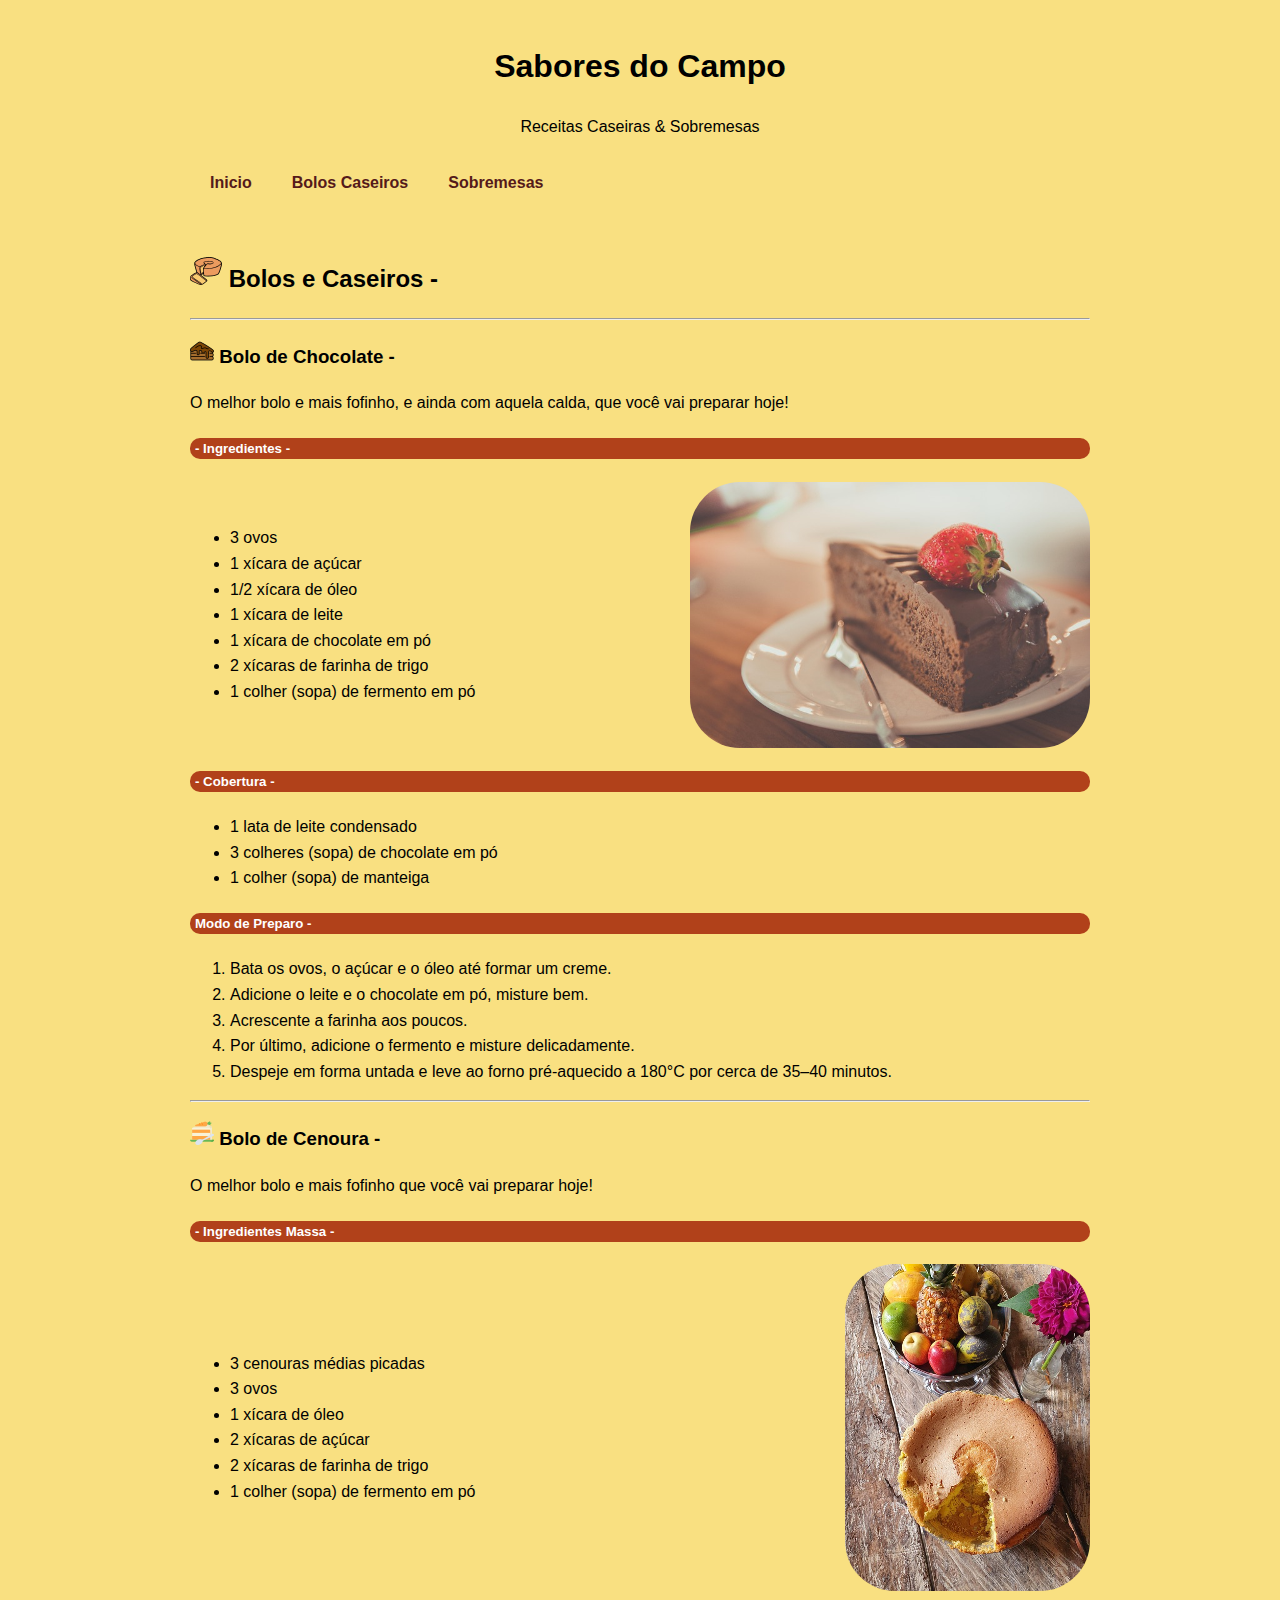
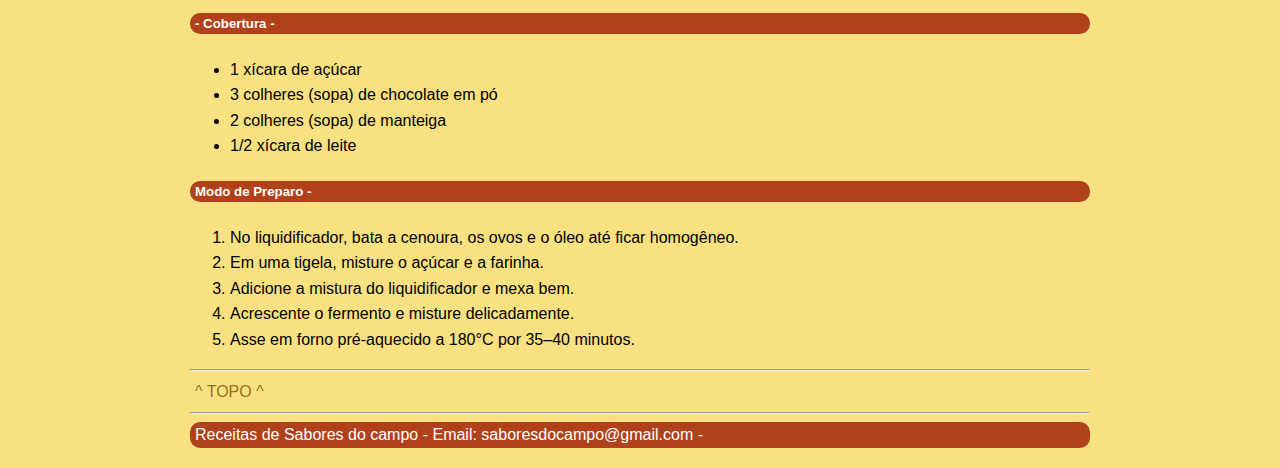
<file: views/bolos.html>
<!DOCTYPE html>
<html lang="en">
<head>
    <meta charset="UTF-8">
    <meta name="viewport" content="width=device-width, initial-scale=1.0">
    <title>A Fazenda</title>
    <link rel="stylesheet" href="/style/styles.css">
    <style>
        /* Estilos básicos - Go Live Server */
        html{
            scroll-behavior: smooth;
        }
        body {
            font-family: 'Segoe UI', Tahoma, Geneva, Verdana, sans-serif, Arial, Helvetica;
            margin: 0;
            padding: 20px;
            line-height: 1.6;
            background-color: #f9e081;
            /* background-image: url("../images/fundo.png"); */
        }

        table{
            display: block;
            margin-left: 3%;
            width: 100%; /* ou um valor fixo, ex: 600px */
            table-layout: fixed; /* Força larguras iguais */
            border-collapse: collapse;
            /* background-color: aqua; */
        }

        #table_menu{
            display: block;
            margin: auto;
            /* margin-top: 10.5%; */
            border-radius: 30px;
            border: 1px solid rgb(255, 0, 0);
            /* width: auto; */
            width: 500px;
        }

        td{
            width: 100px;
            padding: auto;
            /* border: 1px solid rgb(206, 206, 7); */
        }

        td:hover{
            background-color: aquamarine;
            border-radius: 20px;
        }

        nav{
            display: block;
            margin: auto;
            /* border: 1px solid black; */
            border-radius: 30px;
            width: 900px;
            text-align: center;
            
            /* height: 150px; */
        }

        #receitas{
            display: block;
            margin: auto;
            width: 900px;
            /* border: 1px solid black; */
            /* border-radius: 20px; */
        }

        .icones{
            width: 2px;
            height: 2px;
        }

        .navbar {
        list-style-type: none; 
        margin: 0;
        padding: 0;
        overflow: hidden;
        background-color: none; 
        }

        .navbar li {
        float: left;
        }

        .navbar li a {
        display: block;
        color: rgb(85, 26, 26);
        text-align: center;
        font-weight: bold;
        padding: 14px 20px;
        text-decoration: none; 
        }

        /* Hover effect */
        .navbar li a:hover {
        background-color: #b1411a; 
        border-radius: 20px;
        color: white;
        }

        li{
            text-align: left;
        }

        footer,h5{
            color: white;
            border-radius: 10px;
            padding-left: 5px;
            background-color: #b1411a;
        }

        #topo{
            color:rgba(124, 76, 3, 0.781);
            padding-left: 5px;
            padding-right: 4px;
            border-radius: 10px;
            text-decoration: none;
            /* border: 1px solid black; */
        }

        #topo:hover {
            background-color:#b1411a;
            color:beige;
        }

        .container {
            display: flex; /* Habilita o Flexbox */
            align-items: center; /* Alinha verticalmente ao centro */
            gap: 20px; /* Espaçamento entre imagem e texto */
        }
        .imagem {
            max-width: 400px; /* Define um tamanho para a imagem */
            max-height: 327px;
            height: auto; /* Mantém a proporção */
            border-radius: 50px;
        }
    </style>
</head>
<body>
    <nav> 
              <!-- Imagem Menu Apresentação  -->
            <h1>
                Sabores do Campo
            </h1>  
            <p>Receitas Caseiras & Sobremesas</p>     
            <!-- Menu Site -->
            <ul class="navbar">
                <li>
                    <a href="index.html">
                        Inicio
                    </a>
                </li>
                <li>
                    <a href="bolos.html">
                        Bolos Caseiros
                    </a>
                </li>
                <li>
                    <a href="sobremesas.html">
                        Sobremesas
                    </a>
                </li>
            </ul>
        </nav>
        <br>
        <!-- Receitas -->
         <div id="receitas">
            <h2>
                <img id="icones" src="../images/bolo-de-fuba.png">
                Bolos e Caseiros -
            </h2>
            <hr>
            <main>
                <article>
                    <h3>
                        <img id="icones" src="../images/bolo-de-chocolate.png">
                        Bolo de Chocolate - 
                    </h3>
                    <p>O melhor bolo e mais fofinho, e ainda com aquela calda, que você vai preparar hoje!</p>
                </article>
                <h5>- Ingredientes - </h5>
                <div class="container">
                    <nav class="texto">
                        <ul>
                            <li>3 ovos</li>
                            <li>1 xícara de açúcar</li>
                            <li>1/2 xícara de óleo</li>
                            <li>1 xícara de leite</li>
                            <li>1 xícara de chocolate em pó</li>
                            <li>2 xícaras de farinha de trigo</li>
                            <li>1 colher (sopa) de fermento em pó</li>
                        </ul>
                    </nav>
                    <img src="../images/chocolate-pronto.jpg" alt="Descrição da Imagem" class="imagem">
                </div>
                <h5>- Cobertura - </h5>
                <nav>
                    <ul>
                        <li> 1 lata de leite condensado</li>
                        <li> 3 colheres (sopa) de chocolate em pó</li>
                        <li>1 colher (sopa) de manteiga</li>
                    </ul>
                </nav>
                <h5>Modo de Preparo -</h5>
                <nav>
                    <ol>
                        <li>Bata os ovos, o açúcar e o óleo até formar um creme.</li>
                        <li>Adicione o leite e o chocolate em pó, misture bem.</li>
                        <li>Acrescente a farinha aos poucos.</li>
                        <li>Por último, adicione o fermento e misture delicadamente.</li>
                        <li>Despeje em forma untada e leve ao forno pré-aquecido a 180°C por cerca de 35–40 minutos.</li>
                    </ol>
                </nav>
                <hr>
                <article>
                    <h3>
                        <img id="icones" src="../images/bolo-de-cenoura.png">
                        Bolo de Cenoura - 
                    </h3>
                    <p>O melhor bolo e mais fofinho que você vai preparar hoje!</p>
                </article>
                <h5>- Ingredientes Massa - </h5>
                <div class="container">
                    <nav class="texto">
                        <ul>
                            <li>3 cenouras médias picadas</li>
                            <li>3 ovos</li>
                            <li>1 xícara de óleo</li>
                            <li>2 xícaras de açúcar</li>
                            <li>2 xícaras de farinha de trigo</li>
                            <li>1 colher (sopa) de fermento em pó</li>
                        </ul>
                    </nav>
                    <img src="../images/bolo-cenoura.jpg" alt="Descrição da Imagem" class="imagem">
                </div>
                <h5>- Cobertura - </h5>
                <nav>
                    <ul>
                        <li>1 xícara de açúcar</li>
                        <li>3 colheres (sopa) de chocolate em pó</li>
                        <li>2 colheres (sopa) de manteiga</li>
                        <li>1/2 xícara de leite</li>
                    </ul>
                </nav>
                <h5>Modo de Preparo -</h5>
                <nav>
                    <ol>
                        <li>No liquidificador, bata a cenoura, os ovos e o óleo até ficar homogêneo.</li>
                        <li>Em uma tigela, misture o açúcar e a farinha.</li>
                        <li>Adicione a mistura do liquidificador e mexa bem.</li>
                        <li>Acrescente o fermento e misture delicadamente.</li>
                        <li>Asse em forno pré-aquecido a 180°C por 35–40 minutos.</li>
                    </ol>
                </nav>
            </main>
            <hr>
            <a id="topo" href="#"> ^ TOPO ^</a>
            <hr>
            <footer>
                Receitas de Sabores do campo - Email: saboresdocampo@gmail.com - 
            </footer>
        </div>
</body>
</html>
</file>
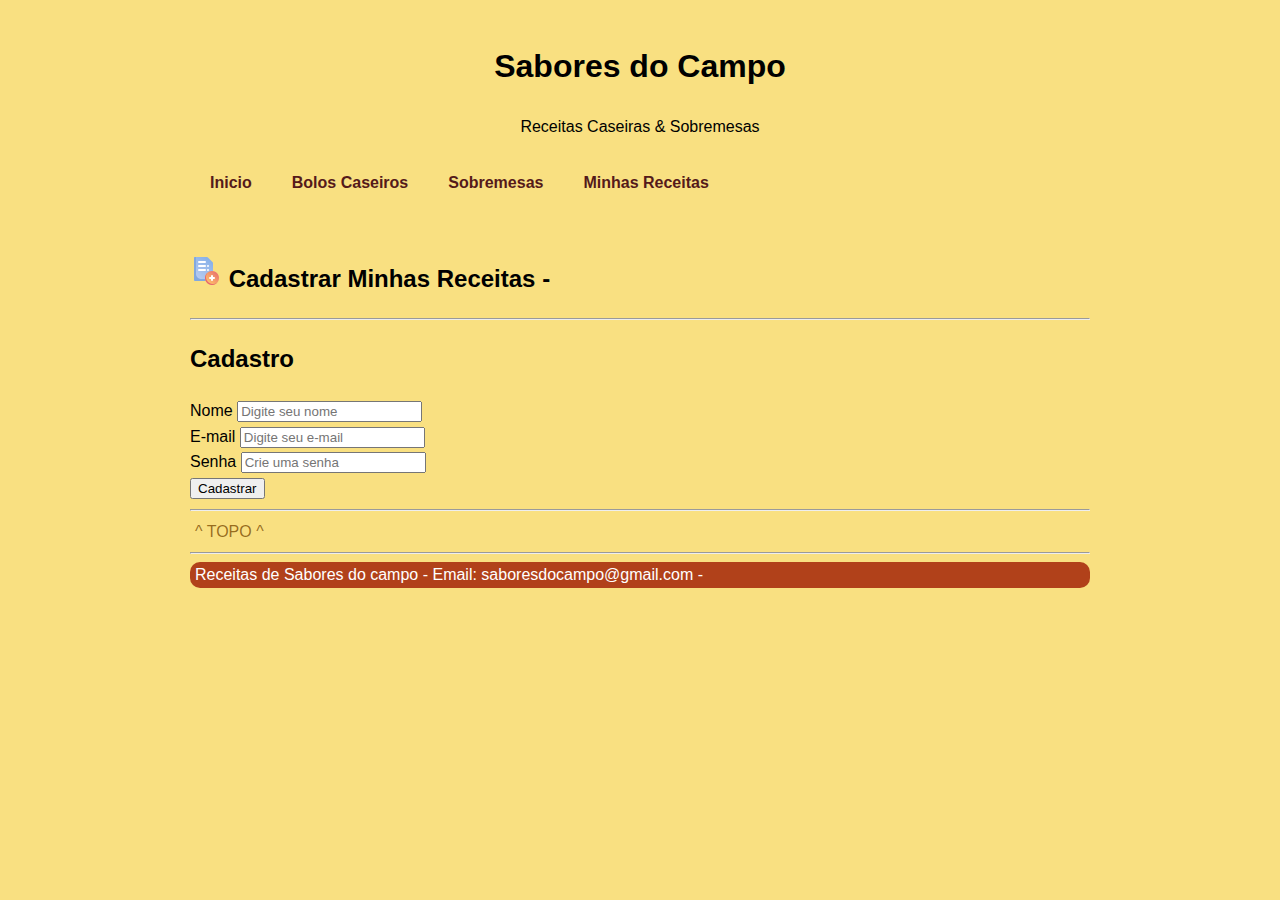
<file: views/minhasreceitas.html>
<!DOCTYPE html>
<html lang="en">
<head>
    <meta charset="UTF-8">
    <meta name="viewport" content="width=device-width, initial-scale=1.0">
    <title>A Fazenda</title>
    <link rel="stylesheet" href="/style/styles.css">
</head>
<body>
    <nav> 
              <!-- Imagem Menu Apresentação  -->
            <h1>
                Sabores do Campo
            </h1>  
            <p>Receitas Caseiras & Sobremesas</p>     
            <!-- Menu Site -->
            <ul class="navbar">
                <li>
                    <a href="index.html">
                        Inicio
                    </a>
                </li>
                <li>
                    <a href="bolos.html">
                        Bolos Caseiros
                    </a>
                </li>
                <li>
                    <a href="sobremesas.html">
                        Sobremesas
                    </a>
                </li>
                <li>
                    <a href="minhasreceitas.html">
                        Minhas Receitas
                    </a>
                </li>
            </ul>
        </nav>
        <br>
        <!-- Receitas -->
         <div id="receitas">
            <h2>
                <img id="icones" src="../images/registro.png">
                Cadastrar Minhas Receitas -
            </h2>
            <hr>
              <form action="#" method="post">
            <h2>Cadastro</h2>
            <div class="input-group">
                <label for="nome">Nome</label>
                <input type="text" id="nome" name="nome" placeholder="Digite seu nome" required>
            </div>
            <div class="input-group">
                <label for="email">E-mail</label>
                <input type="email" id="email" name="email" placeholder="Digite seu e-mail" required>
            </div>
            <div class="input-group">
                <label for="senha">Senha</label>
                <input type="password" id="senha" name="senha" placeholder="Crie uma senha" required>
            </div>
            <button type="submit">Cadastrar</button>
        </form>
            <hr>
            <a id="topo" href="#"> ^ TOPO ^</a>
            <hr>
            <footer>
                Receitas de Sabores do campo - Email: saboresdocampo@gmail.com - 
            </footer>
        </div>
</body>
</html>
</file>
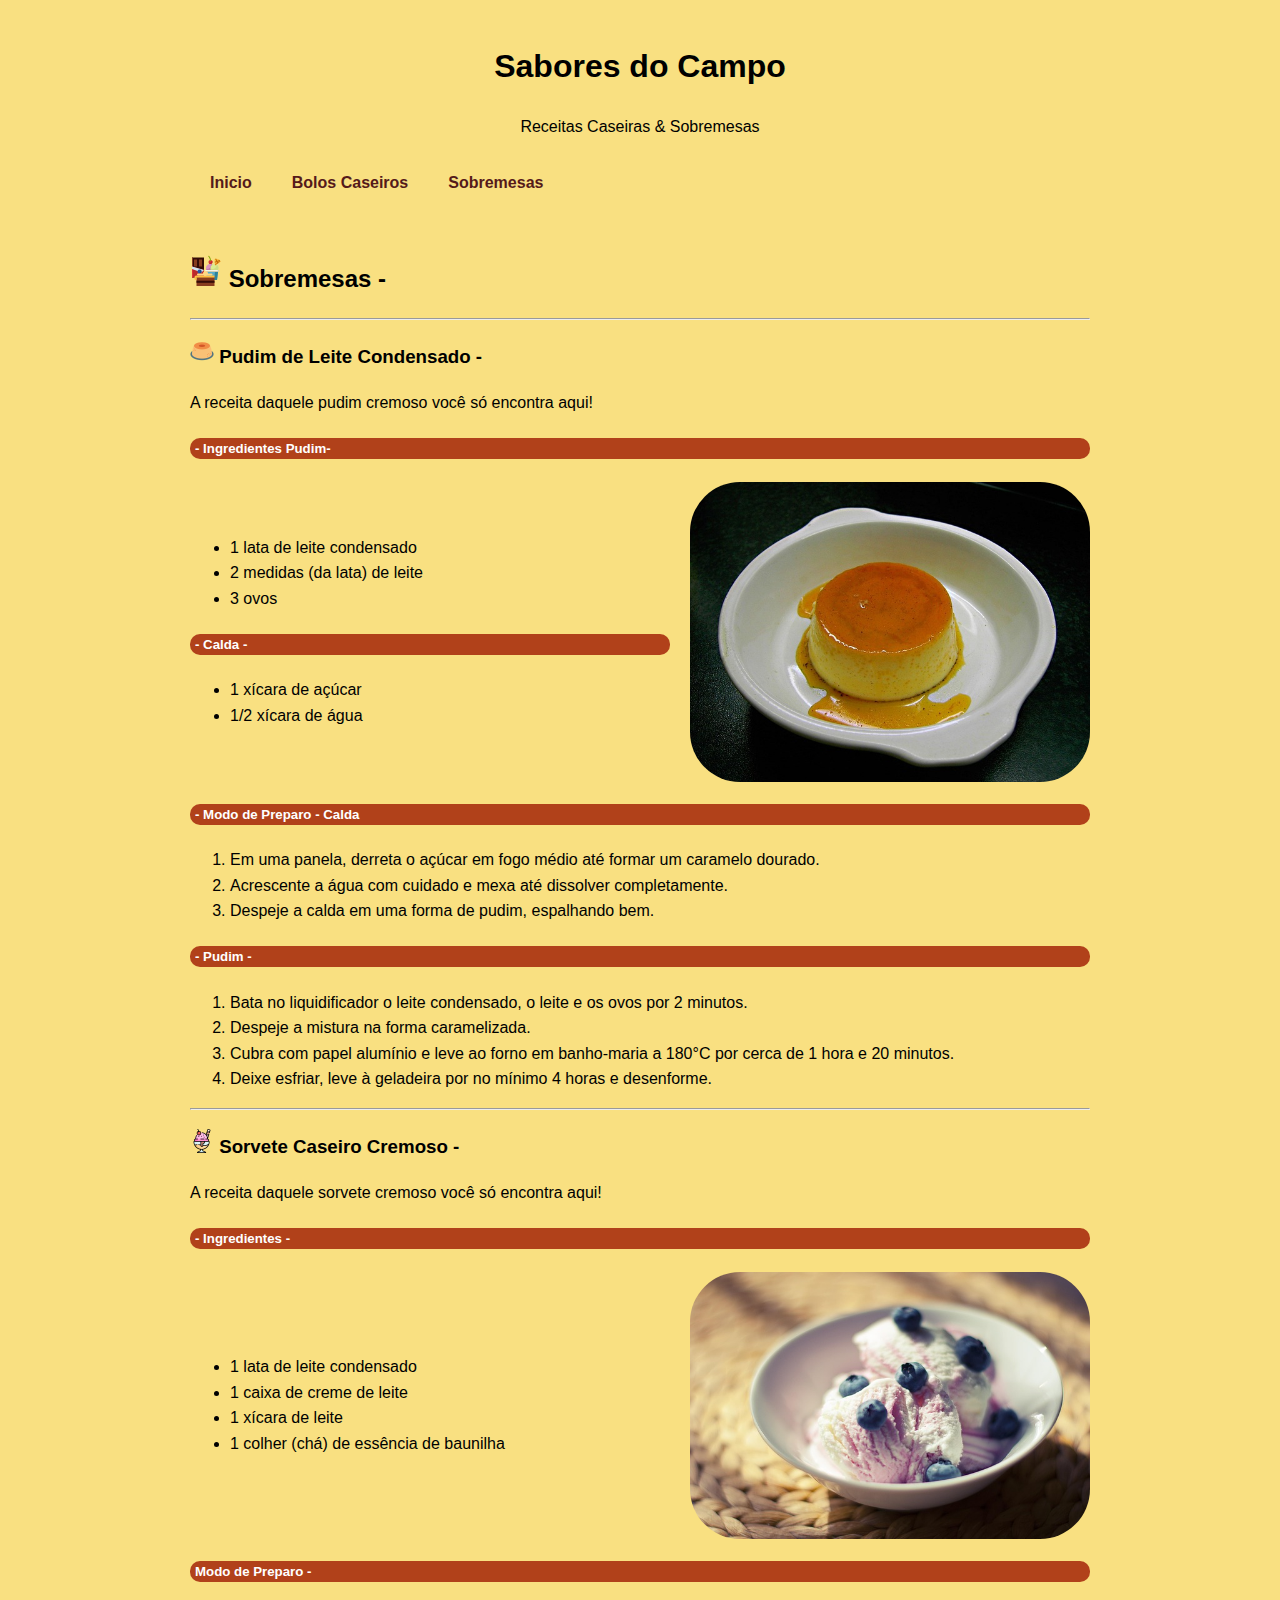
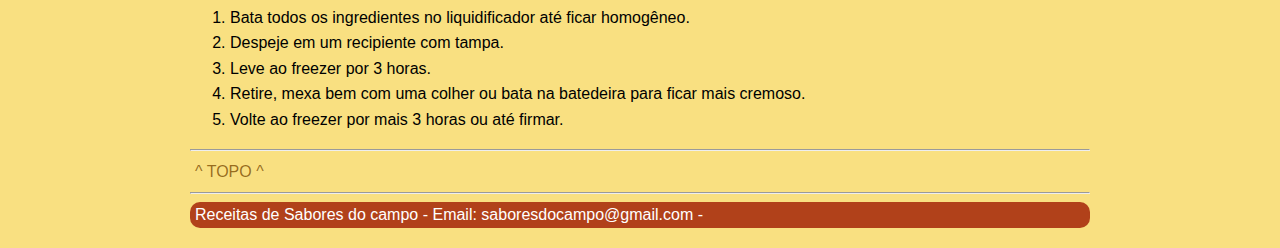
<file: views/sobremesas.html>
<!DOCTYPE html>
<html lang="pt">
<head>
    <meta charset="UTF-8">
    <meta name="viewport" content="width=device-width, initial-scale=1.0">
    <title>A Fazenda</title>
    <link rel="stylesheet" href="/style/styles.css">
    <style>
        /* Estilos básicos - Go Live Server */
        html{
            scroll-behavior: smooth;
        }
        body {
            font-family: 'Segoe UI', Tahoma, Geneva, Verdana, sans-serif, Arial, Helvetica;
            margin: 0;
            padding: 20px;
            line-height: 1.6;
            background-color: #f9e081;
            /* background-image: url("../images/fundo.png"); */
        }

        table{
            display: block;
            margin-left: 3%;
            width: 100%; /* ou um valor fixo, ex: 600px */
            table-layout: fixed; /* Força larguras iguais */
            border-collapse: collapse;
            /* background-color: aqua; */
        }

        #table_menu{
            display: block;
            margin: auto;
            /* margin-top: 10.5%; */
            border-radius: 30px;
            border: 1px solid rgb(255, 0, 0);
            /* width: auto; */
            width: 500px;
        }

        td{
            width: 100px;
            padding: auto;
            /* border: 1px solid rgb(206, 206, 7); */
        }

        td:hover{
            background-color: aquamarine;
            border-radius: 20px;
        }

        nav{
            display: block;
            margin: auto;
            /* border: 1px solid black; */
            border-radius: 30px;
            width: 900px;
            text-align: center;
            
            /* height: 150px; */
        }

        #receitas{
            display: block;
            margin: auto;
            width: 900px;
            /* border: 1px solid black; */
            /* border-radius: 20px; */
        }

        .icones{
            width: 2px;
            height: 2px;
        }

        .navbar {
        list-style-type: none; 
        margin: 0;
        padding: 0;
        overflow: hidden;
        background-color: none; 
        }

        .navbar li {
        float: left;
        }

        .navbar li a {
        display: block;
        color: rgb(85, 26, 26);
        text-align: center;
        font-weight: bold;
        padding: 14px 20px;
        text-decoration: none; 
        }

        /* Hover effect */
        .navbar li a:hover {
        background-color: #b1411a; 
        border-radius: 20px;
        color: white;
        }

        li{
            text-align: left;
        }

        footer,h5{
            color: white;
            border-radius: 10px;
            padding-left: 5px;
            background-color: #b1411a;
        }

        #topo{
            color:rgba(124, 76, 3, 0.781);
            padding-left: 5px;
            padding-right: 4px;
            border-radius: 10px;
            text-decoration: none;
            /* border: 1px solid black; */
        }

        #topo:hover {
            background-color:#b1411a;
            color:beige;
        }

        .container {
            display: flex; /* Habilita o Flexbox */
            align-items: center; /* Alinha verticalmente ao centro */
            gap: 20px; /* Espaçamento entre imagem e texto */
        }
        .imagem {
            max-width: 400px; /* Define um tamanho para a imagem */
            max-height: 327px;
            height: auto; /* Mantém a proporção */
            border-radius: 50px;
        }
    </style>
</head>
<body>
    <nav> 
              <!-- Imagem Menu Apresentação  -->
            <h1>
                Sabores do Campo
            </h1>  
            <p>Receitas Caseiras & Sobremesas</p>     
            <!-- Menu Site -->
            <ul class="navbar">
                <li>
                    <a href="index.html">
                        Inicio
                    </a>
                </li>
                <li>
                    <a href="bolos.html">
                        Bolos Caseiros
                    </a>
                </li>
                <li>
                    <a href="sobremesas.html">
                        Sobremesas
                    </a>
                </li>

            </ul>
        </nav>
        <br>
        <!-- Receitas -->
         <div id="receitas">
            <h2>
                <img id="icones" src="../images/sobremesa.png">
                Sobremesas -
            </h2>
            <hr>
                <main>
                <article>
                    <h3>
                        <img id="icones" src="../images/pudim.png">
                        Pudim de Leite Condensado -  
                    </h3>
                    <p>A receita daquele pudim cremoso você só encontra aqui!</p>
                </article>
                    <h5>- Ingredientes Pudim- </h5>
                    <div class="container">
                        <nav class="texto">
                            <ul>
                                <li>1 lata de leite condensado</li>
                                <li>2 medidas (da lata) de leite</li>
                                <li>3 ovos</li>
                            </ul>
                            <h5 style="text-align: left;"> - Calda - </h5>
                            <ul>
                                <li>1 xícara de açúcar</li>
                                <li>1/2 xícara de água</li>
                            </ul>
                        </nav>
                        <img src="../images/pudim-pronto.jpg" alt="Descrição da Imagem" class="imagem">
                    </div>
                    <h5>- Modo de Preparo - Calda</h5>
                    <nav>
                        <ol>
                            <li>Em uma panela, derreta o açúcar em fogo médio até formar um caramelo dourado.</li>
                            <li>Acrescente a água com cuidado e mexa até dissolver completamente.</li>
                            <li>Despeje a calda em uma forma de pudim, espalhando bem.</li>
                        </ol>
                    </nav>
                    <h5>- Pudim - </h5>
                    <nav>
                        <ol>
                            <li>Bata no liquidificador o leite condensado, o leite e os ovos por 2 minutos.</li>
                            <li>Despeje a mistura na forma caramelizada.</li>
                            <li>Cubra com papel alumínio e leve ao forno em banho-maria a 180°C por cerca de 1 hora e 20 minutos.</li>
                            <li>Deixe esfriar, leve à geladeira por no mínimo 4 horas e desenforme. </li>
                        </ol>
                    </nav>
                    <hr>
                <article>
                    <h3>
                        <img id="icones" src="../images/taca-de-sorvete.png">
                        Sorvete Caseiro Cremoso -  
                    </h3>
                    <p>A receita daquele sorvete cremoso você só encontra aqui!</p>
                </article>
                    <h5>- Ingredientes - </h5>
                    <div class="container">
                        <nav class="texto">
                            <ul>
                                <li>1 lata de leite condensado</li>
                                <li>1 caixa de creme de leite</li>
                                <li>1 xícara de leite</li>
                                <li>1 colher (chá) de essência de baunilha</li>     
                            </ul>
                        </nav>
                        <img src="../images/sorvete.jpg" alt="Descrição da Imagem" class="imagem">
                    </div>
                    <h5>Modo de Preparo -</h5>
                    <nav>
                        <ol>
                            <li>Bata todos os ingredientes no liquidificador até ficar homogêneo.</li>
                            <li>Despeje em um recipiente com tampa.</li>
                            <li>Leve ao freezer por 3 horas.</li>
                            <li>Retire, mexa bem com uma colher ou bata na batedeira para ficar mais cremoso.</li>
                            <li>Volte ao freezer por mais 3 horas ou até firmar. </li>
                        </ol>
                    </nav>
                </main>
            <hr>
            <a id="topo" href="#"> ^ TOPO ^</a>
            <hr>
            <footer>
                Receitas de Sabores do campo - Email: saboresdocampo@gmail.com - 
            </footer>
        </div>
</body>
</html>
</file>
<file: style/styles.css>
/* Estilos básicos - Go Live Server */
html{
     scroll-behavior: smooth;
}
body {
    font-family: 'Segoe UI', Tahoma, Geneva, Verdana, sans-serif, Arial, Helvetica;
    margin: 0;
    padding: 20px;
    line-height: 1.6;
    background-color: #f9e081;
    /* background-image: url("../images/fundo.png"); */
}

table{
     display: block;
     margin-left: 3%;
     width: 100%; /* ou um valor fixo, ex: 600px */
     table-layout: fixed; /* Força larguras iguais */
      border-collapse: collapse;
    /* background-color: aqua; */
}

#table_menu{
    display: block;
    margin: auto;
    /* margin-top: 10.5%; */
    border-radius: 30px;
    border: 1px solid rgb(255, 0, 0);
    /* width: auto; */
    width: 500px;
}

td{
    width: 100px;
    padding: auto;
    /* border: 1px solid rgb(206, 206, 7); */
}

td:hover{
    background-color: aquamarine;
    border-radius: 20px;
}

nav{
    display: block;
    margin: auto;
    /* border: 1px solid black; */
    border-radius: 30px;
    width: 900px;
    text-align: center;
    
    /* height: 150px; */
}

#receitas{
    display: block;
    margin: auto;
    width: 900px;
    /* border: 1px solid black; */
    /* border-radius: 20px; */
}

.icones{
    width: 2px;
    height: 2px;
}

.navbar {
  list-style-type: none; 
  margin: 0;
  padding: 0;
  overflow: hidden;
  background-color: none; 
}

.navbar li {
  float: left;
}

.navbar li a {
  display: block;
  color: rgb(85, 26, 26);
  text-align: center;
  font-weight: bold;
  padding: 14px 20px;
  text-decoration: none; 
}

/* Hover effect */
.navbar li a:hover {
  background-color: #b1411a; 
  border-radius: 20px;
  color: white;
}

li{
    text-align: left;
}

footer,h5{
    color: white;
    border-radius: 10px;
    padding-left: 5px;
    background-color: #b1411a;
}

#topo{
    color:rgba(124, 76, 3, 0.781);
    padding-left: 5px;
    padding-right: 4px;
    border-radius: 10px;
    text-decoration: none;
    /* border: 1px solid black; */
}

#topo:hover {
    background-color:#b1411a;
    color:beige;
}

  .container {
    display: flex; /* Habilita o Flexbox */
    align-items: center; /* Alinha verticalmente ao centro */
    gap: 20px; /* Espaçamento entre imagem e texto */
  }
  .imagem {
    max-width: 400px; /* Define um tamanho para a imagem */
    max-height: 327px;
    height: auto; /* Mantém a proporção */
    border-radius: 50px;
  }
</file>
